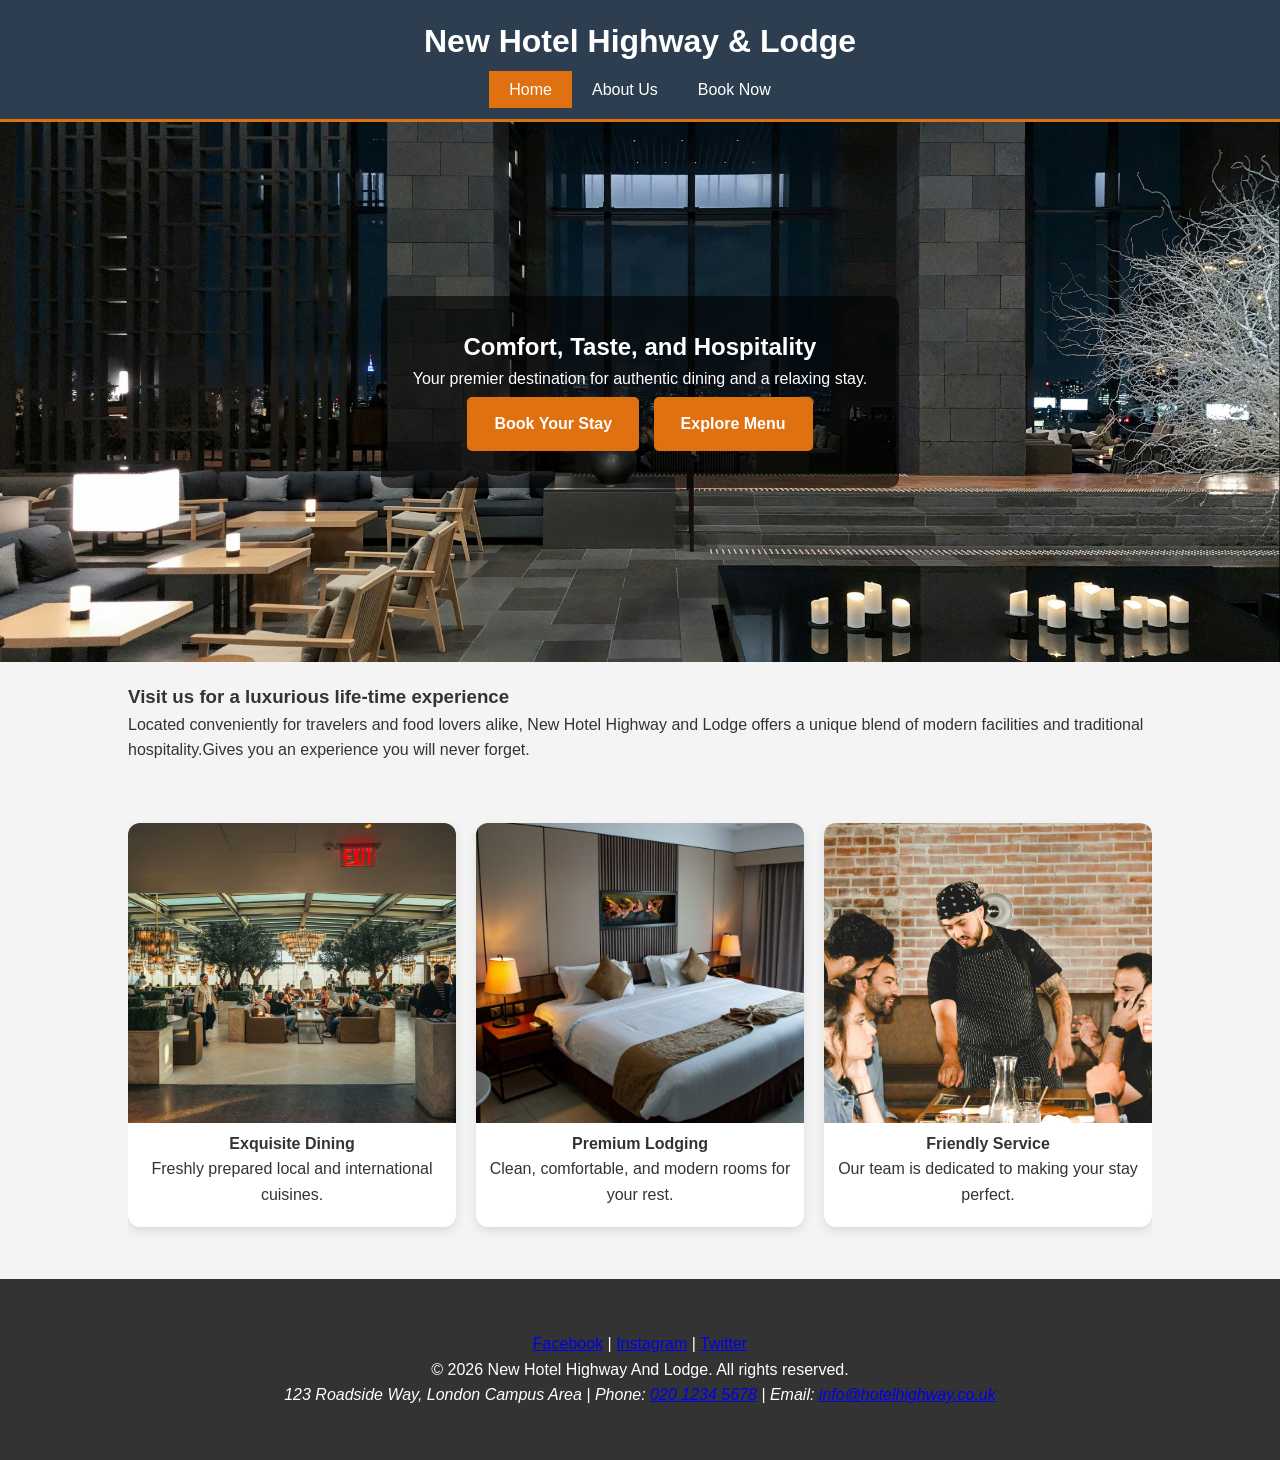
<file: index.html>
<!DOCTYPE html>
<html lang="en">
<head>
    <meta charset="UTF-8">
    <meta name="viewport" content="width=device-width, initial-scale=1.0">
    <meta name="description" content="Welcome to New Hotel Highway and Lodge - Premium dining and comfortable lodging.">
    <title>Home | New Hotel Highway And Lodge</title>
    
    <link rel="stylesheet" href="css/style.css">
    <link rel="stylesheet" href="css/index.css">
    <link rel="icon" type="image/x-icon" href="favicon.ico">
</head>
<body>

    <a href="#main-content" class="skip-link">Skip to main content</a>

    <header>
        <div class="logo-container">
            <h1>New Hotel Highway & Lodge</h1>
        </div>
        <nav class="main-nav" aria-label="Main Navigation">
            <ul>
                <li><a href="index.html" class="nav-link active" aria-current="page">Home</a></li>
                <li><a href="about.html" class="nav-link">About Us</a></li>
                <li><a href="contact.html" class="nav-link">Book Now</a></li>
            </ul>
        </nav>
    </header>

    <main id="main-content">
        
        <section id="hero" class="hero-banner">
            <div class="hero-text">
                <h2>Comfort, Taste, and Hospitality</h2>
                <p>Your premier destination for authentic dining and a relaxing stay.</p>
                
                <div class="cta-buttons">
                    <a href="contact.html" class="btn btn-primary">Book Your Stay</a>
                    <a href="about.html" class="btn btn-primary">Explore Menu</a>
                </div>
            </div>
        </section>

        <section id="welcome-intro" class="container reveal">
            <h3>Visit us for a luxurious life-time experience</h3>
            <p>Located conveniently for travelers and food lovers alike, New Hotel Highway and Lodge offers a unique blend of modern facilities and traditional hospitality.Gives you an experience you will never forget.</p>
        </section>

        <section id="highlights" class="container grid">
            <article class="highlight-card reveal">
                <img src="images/dining-preview.jpg" alt="A freshly prepared gourmet meal at our restaurant" loading="lazy">
                <h4>Exquisite Dining</h4>
                <p>Freshly prepared local and international cuisines.</p>
            </article>

            <article class="highlight-card reveal">
                <img src="images/room-preview.jpg" alt="A luxury lodge double bedroom with modern amenities" loading="lazy">
                <h4>Premium Lodging</h4>
                <p>Clean, comfortable, and modern rooms for your rest.</p>
            </article>

            <article class="highlight-card reveal">
                <img src="images/service-preview.jpg" alt="Our friendly front desk staff ready to assist you" loading="lazy">
                <h4>Friendly Service</h4>
                <p>Our team is dedicated to making your stay perfect.</p>
            </article>
        </section>

    </main>

    <footer class="main-footer">
    <div class="container">
        <div class="social-links">
            <a href="#" class="social-icon" aria-label="Follow us on Facebook">Facebook</a> | 
            <a href="#" class="social-icon" aria-label="Follow us on Instagram">Instagram</a> | 
            <a href="#" class="social-icon" aria-label="Follow us on Twitter">Twitter</a>
        </div>

        <p>&copy; 2026 New Hotel Highway And Lodge. All rights reserved.</p>
        
        <address>
            123 Roadside Way, London Campus Area | 
            Phone: <a href="tel:+442012345678">020 1234 5678</a> | 
            Email: <a href="mailto:info@hotelhighway.co.uk">info@hotelhighway.co.uk</a>
        </address>
    </div>
</footer>

    <script src="https://code.jquery.com/jquery-3.6.0.min.js"></script>
    <script src="js/index.js"></script>
</body>
</html>
</file>
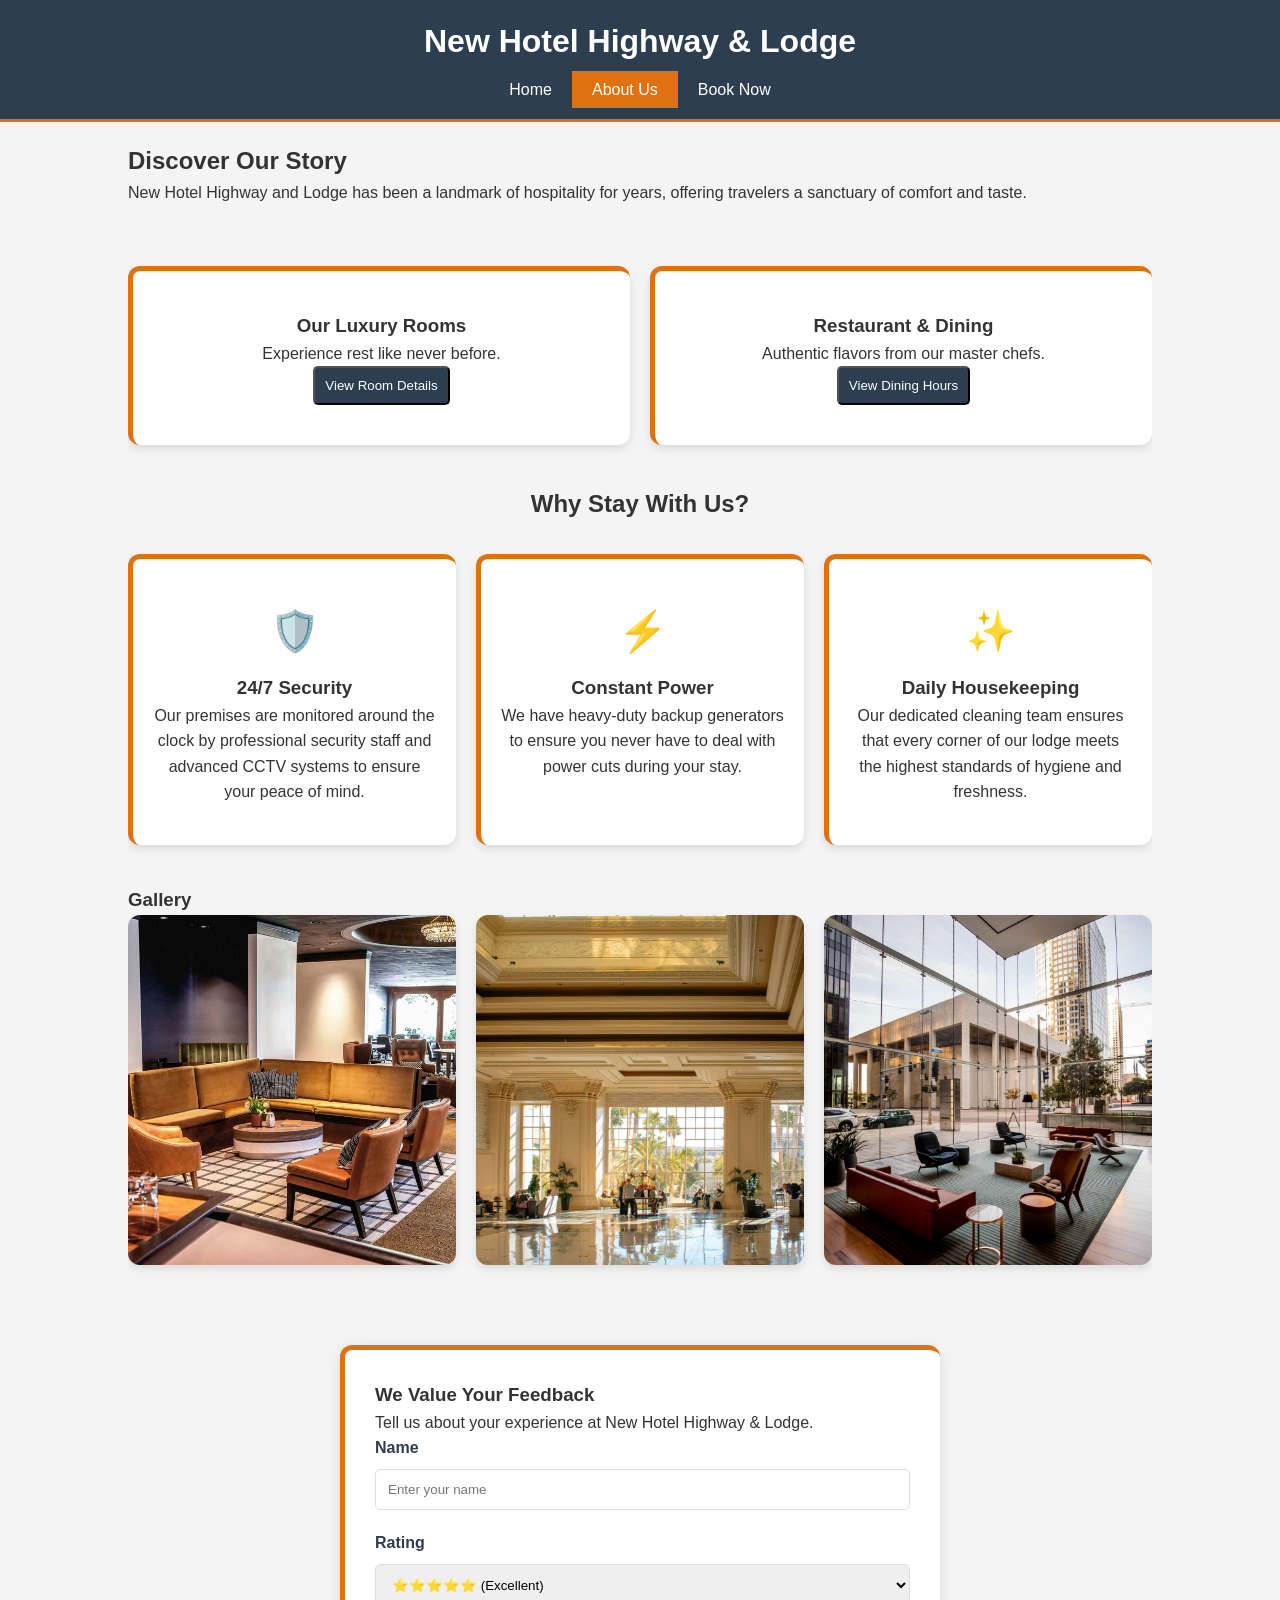
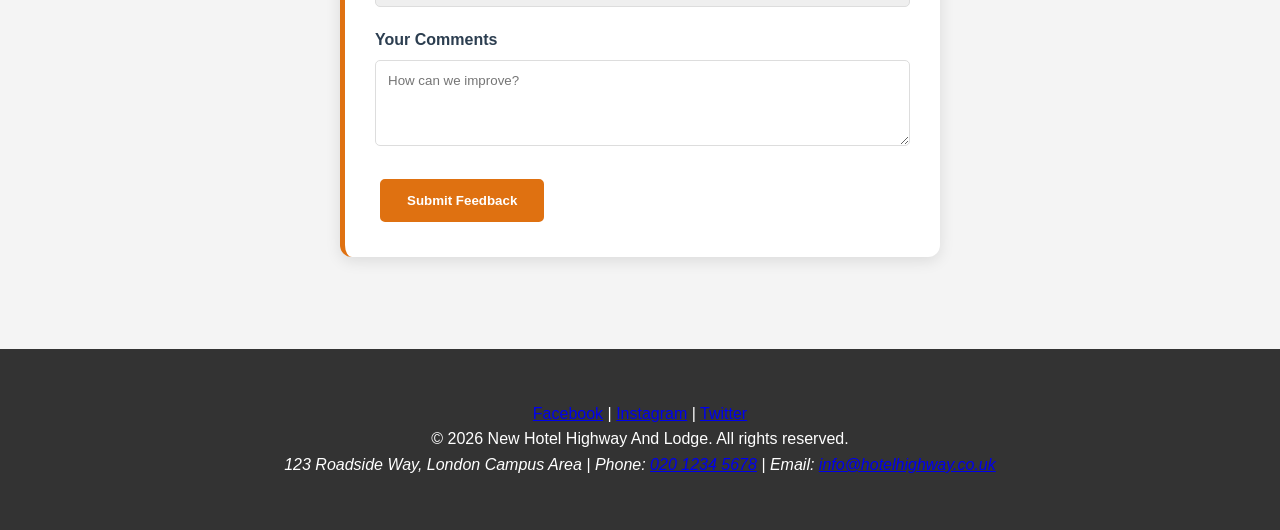
<file: about.html>
<!DOCTYPE html>
<html lang="en">
<head>
    <meta charset="UTF-8">
    <meta name="viewport" content="width=device-width, initial-scale=1.0">
    <title>About Our Lodge | New Hotel Highway And Lodge</title>
    
    <link rel="stylesheet" href="css/style.css">
    <link rel="stylesheet" href="css/about.css">
    <link rel="icon" type="image/x-icon" href="favicon.ico">
</head>
<body>

    <a href="#main-content" class="skip-link">Skip to main content</a>

    <header>
        <div class="logo-container">
            <h1>New Hotel Highway & Lodge</h1>
        </div>
        <nav class="main-nav" aria-label="Main Navigation">
            <ul>
                <li><a href="index.html" class="nav-link">Home</a></li>
                <li><a href="about.html" class="nav-link active" aria-current="page">About Us</a></li>
                <li><a href="contact.html" class="nav-link">Book Now</a></li>
            </ul>
        </nav>
    </header>

    <main id="main-content">
        
        <section id="about-intro" class="container reveal">
            <h2>Discover Our Story</h2>
            <p>New Hotel Highway and Lodge has been a landmark of hospitality for years, offering travelers a sanctuary of comfort and taste.</p>
        </section>

        <section id="lodge-details" class="container grid">
            
            <article class="info-card reveal">
                <h3>Our Luxury Rooms</h3>
                <p>Experience rest like never before.</p>
                <button class="toggle-details" aria-expanded="false">View Room Details</button>
                <div class="details-pane hidden">
                    <ul>
                        <li>King-sized beds with premium linens</li>
                        <li>High-speed Wi-Fi and Smart TVs</li>
                        <li>24/7 Room Service</li>
                    </ul>
                </div>
            </article>

            <article class="info-card reveal">
                <h3>Restaurant & Dining</h3>
                <p>Authentic flavors from our master chefs.</p>
                <button class="toggle-details" aria-expanded="false">View Dining Hours</button>
                <div class="details-pane hidden">
                    <p>Breakfast: 7:00 AM - 10:00 AM</p>
                    <p>Lunch: 12:00 PM - 3:00 PM</p>
                    <p>Dinner: 6:00 PM - 10:00 PM</p>
                </div>
            </article>

        </section>
        <section id="hotel-features" class="container reveal">
    <h2 style="text-align: center; margin-bottom: 30px;">Why Stay With Us?</h2>
    <div class="grid">
        <article class="info-card">
            <div style="font-size: 2.5rem; margin-bottom: 10px;">🛡️</div>
            <h3>24/7 Security</h3>
            <p>Our premises are monitored around the clock by professional security staff and advanced CCTV systems to ensure your peace of mind.</p>
        </article>

        <article class="info-card">
            <div style="font-size: 2.5rem; margin-bottom: 10px;">⚡</div>
            <h3>Constant Power</h3>
            <p>We have heavy-duty backup generators to ensure you never have to deal with power cuts during your stay.</p>
        </article>

        <article class="info-card">
            <div style="font-size: 2.5rem; margin-bottom: 10px;">✨</div>
            <h3>Daily Housekeeping</h3>
            <p>Our dedicated cleaning team ensures that every corner of our lodge meets the highest standards of hygiene and freshness.</p>
        </article>
    </div>
</section>
        <section id="gallery" class="container reveal">
            <h3>Gallery</h3>
            <div class="gallery-grid">
                <img src="images/gallery1.jpg" alt="Interior view of a luxury lodge suite" loading="lazy">
                <img src="images/gallery2.jpg" alt="Chef preparing a signature dish" loading="lazy">
                <img src="images/gallery3.jpg" alt="The exterior of the hotel at night" loading="lazy">
            </div>
        </section>
        <section id="feedback" class="container reveal">
        <div class="feedback-box">
        <h3>We Value Your Feedback</h3>
        <p>Tell us about your experience at New Hotel Highway & Lodge.</p>
        
        <form id="user-feedback-form">
            <div class="form-group">
                <label for="user-name">Name</label>
                <input type="text" id="user-name" name="name" placeholder="Enter your name" required>
            </div>

            <div class="form-group">
                <label for="user-rating">Rating</label>
                <select id="user-rating" name="rating">
                    <option value="5">⭐⭐⭐⭐⭐ (Excellent)</option>
                    <option value="4">⭐⭐⭐⭐ (Good)</option>
                    <option value="3">⭐⭐⭐ (Average)</option>
                    <option value="2">⭐⭐ (Poor)</option>
                    <option value="1">⭐ (Terrible)</option>
                </select>
            </div>

            <div class="form-group">
                <label for="user-comments">Your Comments</label>
                <textarea id="user-comments" name="comments" rows="4" placeholder="How can we improve?" required></textarea>
            </div>

            <button type="submit" class="btn btn-primary">Submit Feedback</button>
        </form>
        <div id="form-message" style="display:none; margin-top:15px; color: green; font-weight: bold;">
            Thank you! Your feedback has been sent.
        </div>
    </div>
</section>

    </main>

    <footer class="main-footer">
    <div class="container">
        <div class="social-links">
            <a href="#" class="social-icon" aria-label="Follow us on Facebook">Facebook</a> | 
            <a href="#" class="social-icon" aria-label="Follow us on Instagram">Instagram</a> | 
            <a href="#" class="social-icon" aria-label="Follow us on Twitter">Twitter</a>
        </div>

        <p>&copy; 2026 New Hotel Highway And Lodge. All rights reserved.</p>
        
        <address>
            123 Roadside Way, London Campus Area | 
            Phone: <a href="tel:+442012345678">020 1234 5678</a> | 
            Email: <a href="mailto:info@hotelhighway.co.uk">info@hotelhighway.co.uk</a>
        </address>
    </div>
</footer>

    <script src="https://code.jquery.com/jquery-3.6.0.min.js"></script>
    <script src="js/about.js"></script>
</body>
</html>
</file>
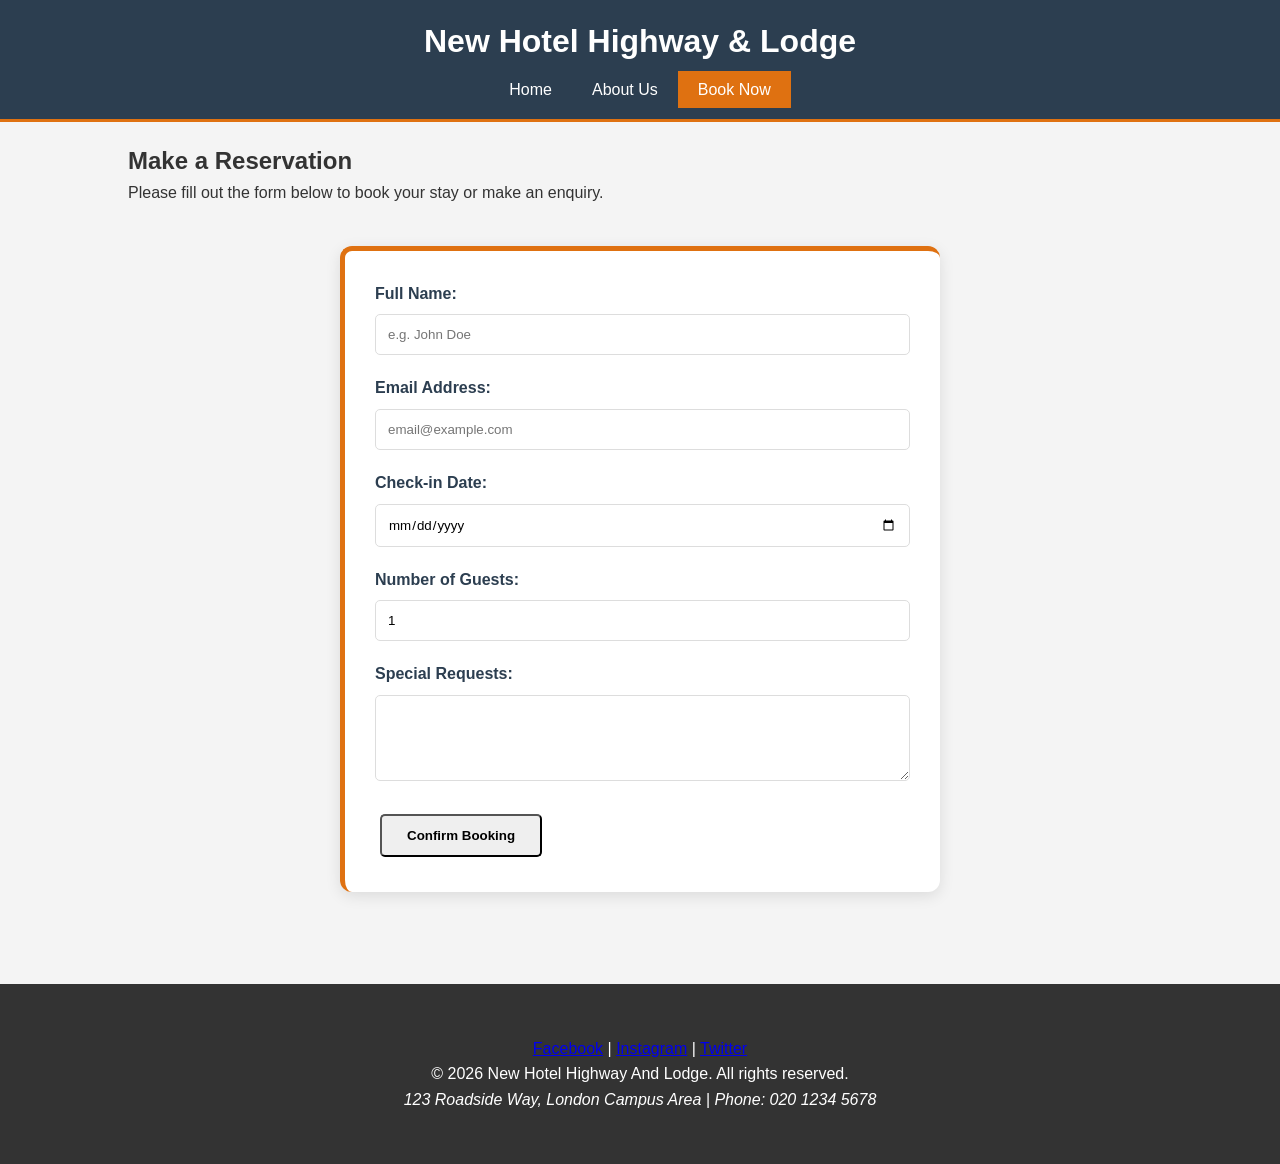
<file: contact.html>
<!DOCTYPE html>
<html lang="en">
<head>
    <meta charset="UTF-8">
    <meta name="viewport" content="width=device-width, initial-scale=1.0">
    <title>Book a Stay | New Hotel Highway And Lodge</title>
    
    <link rel="stylesheet" href="css/style.css">
    <link rel="stylesheet" href="css/contact.css">
    <link rel="icon" type="image/x-icon" href="favicon.ico">
</head>
<body>

    <a href="#main-content" class="skip-link">Skip to main content</a>

    <header>
        <div class="logo-container">
            <h1>New Hotel Highway & Lodge</h1>
        </div>
        <nav class="main-nav" aria-label="Main Navigation">
            <ul>
                <li><a href="index.html" class="nav-link">Home</a></li>
                <li><a href="about.html" class="nav-link">About Us</a></li>
                <li><a href="contact.html" class="nav-link active" aria-current="page">Book Now</a></li>
            </ul>
        </nav>
    </header>

    <main id="main-content">
        
        <section id="booking-section" class="container">
            <h2>Make a Reservation</h2>
            <p>Please fill out the form below to book your stay or make an enquiry.</p>

            <form id="booking-form" class="web-form" novalidate>
                
                <div class="form-group">
                    <label for="full-name">Full Name:</label>
                    <input type="text" id="full-name" name="full-name" placeholder="e.g. John Doe" required>
                </div>

                <div class="form-group">
                    <label for="email">Email Address:</label>
                    <input type="email" id="email" name="email" placeholder="email@example.com" required>
                </div>

                <div class="form-group">
                    <label for="booking-date">Check-in Date:</label>
                    <input type="date" id="booking-date" name="booking-date" required>
                </div>

                <div class="form-group">
                    <label for="guest-count">Number of Guests:</label>
                    <input type="number" id="guest-count" name="guest-count" min="1" max="10" value="1">
                </div>

                <div class="form-group">
                    <label for="special-requests">Special Requests:</label>
                    <textarea id="special-requests" name="special-requests" rows="4"></textarea>
                </div>

                <button type="submit" id="btn-submit" class="btn btn-submit">Confirm Booking</button>
            </form>

            <div id="form-feedback" class="feedback-container" aria-live="polite"></div>

        </section>

    </main>

    <footer class="main-footer">
        <div class="container">
            <div class="social-links">
                <a href="#" class="social-icon" aria-label="Follow us on Facebook">Facebook</a> | 
                <a href="#" class="social-icon" aria-label="Follow us on Instagram">Instagram</a> | 
                <a href="#" class="social-icon" aria-label="Follow us on Twitter">Twitter</a>
            </div>
            <p>&copy; 2026 New Hotel Highway And Lodge. All rights reserved.</p>
            <address>
                123 Roadside Way, London Campus Area | 
                Phone: 020 1234 5678
            </address>
        </div>
    </footer>

    <script src="https://code.jquery.com/jquery-3.6.0.min.js"></script>
    <script src="js/contact.js"></script>
</body>
</html>
</file>
<file: css/style.css>
/* --- VARIABLES AND RESET --- */
:root {
    --primary-color: #2c3e50;
    --accent-color: #df7111;
    --text-color: #333;
    --bg-light: #f4f4f4;
}

* {
    margin: 0;
    padding: 0;
    box-sizing: border-box;
}

/* --- BASE --- */
body {
    font-family: 'Segoe UI', Tahoma, Geneva, Verdana, sans-serif;
    line-height: 1.6;
    color: var(--text-color);
    background-color: var(--bg-light);
}

.container {
    width: 80%;
    margin: auto;
    overflow: hidden;
    padding: 20px 0;
}

/* --- HEADER AND NAVIGATOR --- */
header {
    background: var(--primary-color);
    color: #fff;
    padding: 1rem 0;
    border-bottom: var(--accent-color) 3px solid;
}

.logo-container h1 {
    text-align: center;
    margin-bottom: 10px;
}

.main-nav ul {
    display: flex;
    justify-content: center;
    list-style: none;
}

.main-nav .nav-link {
    color: #fff;
    text-decoration: none;
    padding: 10px 20px;
    transition: background 0.3s ease;
}

.main-nav .nav-link:hover,
.main-nav .nav-link.active {
    background: var(--accent-color);
}

/* --- BUTTONS --- */
.btn {
    display: inline-block;
    padding: 12px 25px;
    text-decoration: none;
    border-radius: 5px;
    font-weight: bold;
    margin: 5px;
    transition: all 0.3s ease;
}

.btn-primary {
    background-color: var(--accent-color);
    color: white !important;
    border: 2px solid var(--accent-color);
}

.btn-primary:hover {
    background-color: #d35400;
    border-color: #d35400;
    transform: scale(1.05);
}

/* --- GRID --- */
.grid {
    display: grid;
    grid-template-columns: repeat(auto-fit, minmax(250px, 1fr));
    gap: 20px;
    margin-top: 20px;
}

/* --- FORM BASICS --- */
.form-group {
    margin-bottom: 20px;
    text-align: left;
}

.form-group label {
    display: block;
    font-weight: bold;
    margin-bottom: 8px;
    color: var(--primary-color);
}

.form-group input,
.form-group textarea,
.form-group select {
    width: 100%;
    padding: 12px;
    border: 1px solid #ddd;
    border-radius: 5px;
    font-family: inherit;
}

/* --- FOOTER --- */
footer {
    background: #333;
    color: #fff;
    text-align: center;
    padding: 2rem 0;
    margin-top: 2rem;
}

/* --- ACCESSIBILITY --- */
.skip-link {
    position: absolute;
    top: -100px;
    left: 0;
    background: var(--accent-color);
    color: white;
    padding: 8px;
}

.skip-link:focus {
    top: 0;
}

/* --- RESPONSIVE --- */
@media (max-width: 768px) {
    .container { width: 95%; }

    .main-nav ul {
        flex-direction: column;
        text-align: center;
    }

    .grid { display: block; }
}
</file>
<file: css/index.css>
/* --- HERO --- */
.hero-banner {
    background: url('../images/bg-hero.jpg') no-repeat center center/cover;
    height: 60vh;
    display: flex;
    align-items: center;
    justify-content: center;
    text-align: center;
    color: #fff;
}

.hero-text {
    background: rgba(0, 0, 0, 0.6);
    padding: 2rem;
    border-radius: 10px;
}

/* --- HERO ANIMATION --- */
.hero-text h2 {
    animation: floatText 4s ease-in-out infinite;
}

@keyframes floatText {
    0%, 100% { transform: translateY(0); }
    50% { transform: translateY(-10px); }
}

/* --- HIGHLIGHT CARDS --- */
.highlight-card {
    background: #fff;
    border-radius: 12px;
    overflow: hidden;
    box-shadow: 0 4px 10px rgba(0,0,0,0.1);
    text-align: center;
    padding-bottom: 20px;
    transition: transform 0.3s ease;
}

.highlight-card:hover {
    transform: translateY(-5px);
}

.highlight-card img {
    width: 100%;
    height: 300px;
    object-fit: cover;
}

/* --- SCROLL REVEAL --- */
.reveal {
    opacity: 0;
    transform: translateY(30px);
    transition: all 0.8s ease-out;
    visibility: hidden;
}

.reveal.active {
    opacity: 1;
    transform: translateY(0);
    visibility: visible;
}
</file>
<file: css/about.css>
/* --- INFO CARDS --- */
.info-card {
    background: #fff;
    padding: 40px 20px;
    border-radius: 12px;
    box-shadow: 0 4px 10px rgba(0,0,0,0.1);
    border-top: 5px solid var(--accent-color);
    border-left: 5px solid var(--accent-color);
    text-align: center;
    transition: transform 0.3s ease;
}

.info-card:hover {
    transform: translateY(-5px);
}

/* --- DETAILS --- */
.details-pane {
    background: #f9f9f9;
    padding: 15px;
    border-top: 2px solid var(--accent-color);
}

.hidden {
    display: none;
}

/* --- TOGGLE BUTTON --- */
.toggle-details {
    background-color: var(--primary-color);
    color: #fff;
    padding: 10px;
    border-radius: 5px;
    cursor: pointer;
}

/* --- GALLERY --- */
.gallery-grid {
    display: grid;
    grid-template-columns: repeat(auto-fit, minmax(300px, 1fr));
    gap: 20px;
}

.gallery-grid img {
    width: 100%;
    height: 350px;
    object-fit: cover;
    border-radius: 12px;
    display: block;
    box-shadow: 0 4px 8px rgba(0,0,0,0.1);
    transition: transform 0.3s ease;
    background: #f0f0f0;
    aspect-ratio: 16 / 9;
}
.gallery-grid img:hover {
    transform: scale(1.03);
}
@media (max-width: 768px) {
    .gallery-grid img {
        height: 250px;
    }
}
/* --- SCROLL REVEAL --- */
.reveal {
    opacity: 1;
    transform: none;
}

.reveal.active {
    opacity: 1;
    transform: translateY(0);
}

/* FEEDBACK AND MESSAGE STYLES  */
.success { 
    color: green; 
    padding: 10px; 
    border: 1px solid green; 
    background: #eaffea; 
    margin-top: 10px;
    border-radius: 5px;
}

.error { 
    color: red; 
    padding: 10px; 
    border: 1px solid red; 
    background: #ffeaea; 
    margin-top: 10px;
    border-radius: 5px;
}

.feedback-box {
    background: #fff;
    padding: 30px;
    border-radius: 12px;
    box-shadow: 0 4px 15px rgba(0,0,0,0.1);
    max-width: 600px;
    margin: 40px auto;
    border-top: 5px solid var(--accent-color);
    border-left: 5px solid var(--accent-color);
}
</file>
<file: css/contact.css>
.web-form {
    background: #fff;
    padding: 30px;                 
    border-radius: 12px;           
    box-shadow: 0 4px 15px rgba(0,0,0,0.1);  /* depth */

    max-width: 600px;              /* keeps form neat */
    margin: 40px auto;             

    border-top: 5px solid var(--accent-color);
    border-left: 5px solid var(--accent-color);
}
/* FORM MESSAGE STYLES  */
.success { 
    color: green; 
    padding: 10px; 
    border: 1px solid green; 
    background: #eaffea; 
    margin-top: 10px;
    border-radius: 5px;
}

.error { 
    color: red; 
    padding: 10px; 
    border: 1px solid red; 
    background: #ffeaea; 
    margin-top: 10px;
    border-radius: 5px;
}
</file>
